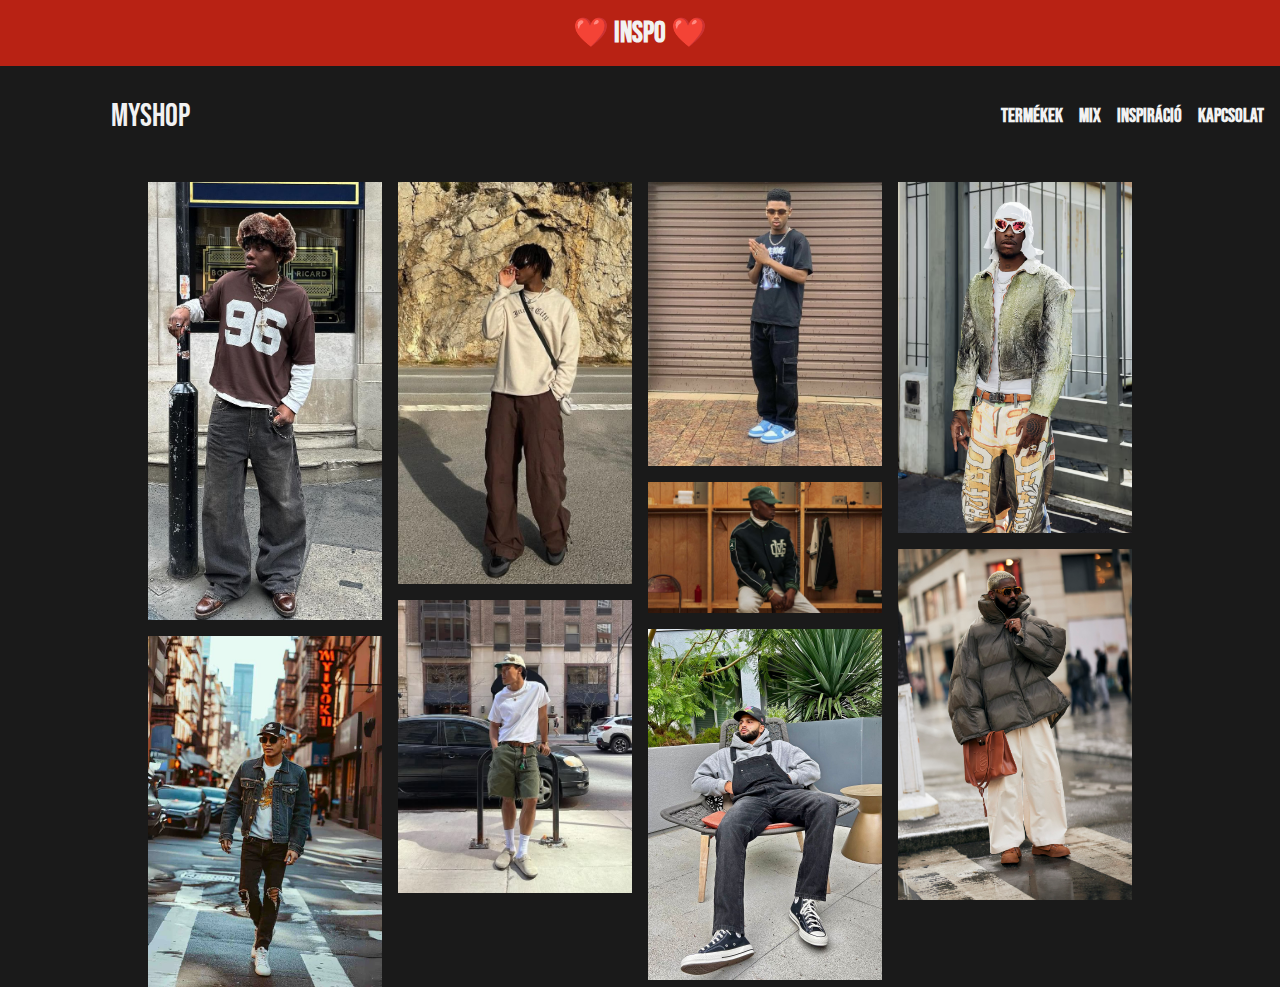
<file: inspo.html>
<!DOCTYPE html>
<html lang="hu">
<head>
    <meta charset="UTF-8">
    <meta name="viewport" content="width=device-width, initial-scale=1.0">
    <title>Inspo</title>
    <link rel="stylesheet" href="css/style.css">
    <link rel="stylesheet" href="css/inspo.css">
    <link rel="icon" type="image/x-icon" href="images/favicon.webp">
    
    <link rel="preconnect" href="https://fonts.googleapis.com">
    <link rel="preconnect" href="https://fonts.gstatic.com" crossorigin>
    <link href="https://fonts.googleapis.com/css2?family=Bebas+Neue&display=swap" rel="stylesheet">
</head>
<body>
    <div class="banner">
        ❤️ Inspo ❤️
    </div>

    <div class="layout">
        <header class="headerL">MyShop</header>
        <nav class="headerR">
            <ul>
                <li><a href="index.html">Termékek</a></li>
                <li><a href="mix.html">Mix</a></li>
                <li><a href="inspo.html">Inspiráció</a></li>
                <li><a href="kapcsolat.html">Kapcsolat</a></li>
            </ul>
        </nav>

        <main class="inspo">
            <img src="images/inspoimg/insp1.jpg" alt="insp1">
            <img src="images/inspoimg/insp2.webp" alt="insp2">
            <img src="images/inspoimg/insp3.jpg" alt="insp3">
            <img src="images/inspoimg/insp4.jpg" alt="insp4">
            <img src="images/inspoimg/insp5.jpeg" alt="insp5">
            <img src="images/inspoimg/insp6.jpg" alt="insp6">
            <img src="images/inspoimg/insp7.jpg" alt="insp7">
            <img src="images/inspoimg/insp8.avif" alt="insp8">
            <img src="images/inspoimg/insp9.jpg" alt="insp9">
        </main>
    </div>
</body>
</html>
</file>
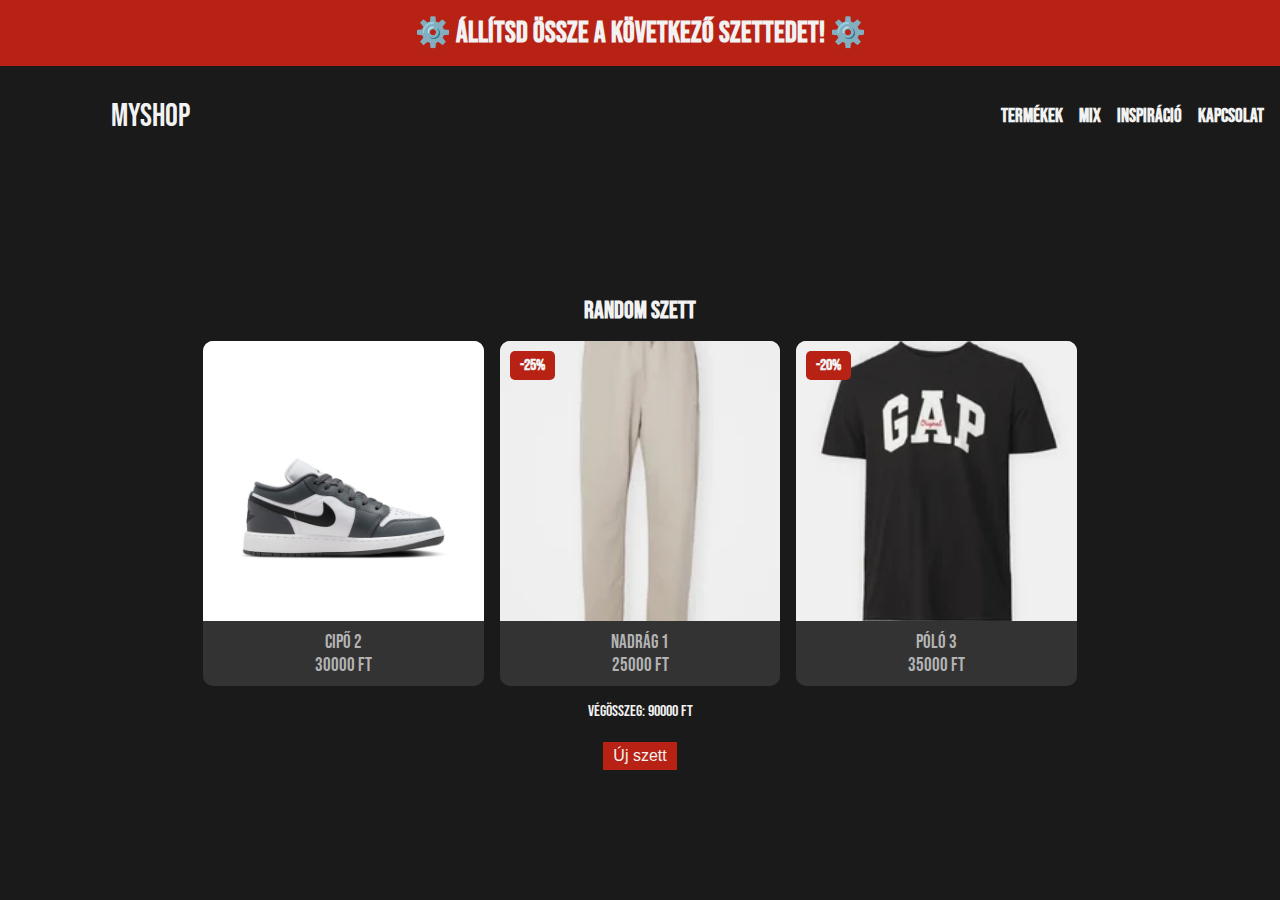
<file: mix.html>
<!DOCTYPE html>
<html lang="hu">
<head>
    <meta charset="UTF-8">
    <meta name="viewport" content="width=device-width, initial-scale=1.0">
    <title>Mix</title>
    <link rel="stylesheet" href="css/style.css">
    <link rel="stylesheet" href="css/mix.css">
    <link rel="icon" type="image/x-icon" href="images/favicon.webp">

    <link rel="preconnect" href="https://fonts.googleapis.com">
    <link rel="preconnect" href="https://fonts.gstatic.com" crossorigin>
    <link href="https://fonts.googleapis.com/css2?family=Bebas+Neue&display=swap" rel="stylesheet">
</head>
<body>
    <div class="banner">
        ⚙️ Állítsd össze a következő szettedet! ⚙️
    </div>

    <div class="layout">
        <header class="headerL">MyShop</header>
        <nav class="headerR">
            <ul>
                <li><a href="index.html">Termékek</a></li>
                <li><a href="mix.html">Mix</a></li>
                <li><a href="inspo.html">Inspiráció</a></li>
                <li><a href="kapcsolat.html">Kapcsolat</a></li>
            </ul>
        </nav>

        <main class="szett" id="mixProducts">
            <h2>Random szett</h2>
            <div id="mixSet">

            </div>
            <p id="totalPrice"></p>
            <button id="generateSet">Új szett</button>
        </main>
    </div>

    <script src="js/mix.js"></script>
</body>
</html>
</file>
<file: css/style.css>
* {
    box-sizing: border-box;
    margin: 0;
    padding: 0;
    list-style: none;
    text-decoration: none;
}

:root {
    --bg: hsl(0 0% 5%);
    --bg-light: hsl(0 0% 10%);
    --bg-lighter: hsl(0 0% 20%);
    --text: hsl(0 0% 95%);
    --text-muted: hsl(0 0% 70%);
    --important: hsl(5 80% 40%);
}

body {
    background-color: var(--bg-light);
    font-family: "Bebas Neue", sans-serif;
    color: var(--text);
    display: flex;
    flex-direction: column;
    height: 100vh;
    height: 100dvh;
}

.banner {
    background-color: var(--important);
    color: var(--text);
    text-align: center;
    padding: 15px;
    font-size: 1.8em;
    font-weight: bold;
    position: sticky;
    top: 0;
    z-index: 20;
}

.layout {
    display: grid;
    grid-template-columns: 300px 1fr;
    grid-template-rows: 100px 1fr;
    grid-template-areas: 
        "headerL headerR"
        "filter shop";
    flex: 1;
}

.headerL {
    grid-area: headerL;
    display: flex;
    align-items: center;
    justify-content: center;
    font-size: 2em;
    background-color: var(--bg-light);
}

.headerR {
    grid-area: headerR;
    background-color: var(--bg-light);
}

.headerR ul {
    display: flex;
    justify-content: flex-end;
    align-items: center;
    gap: 1em;
    height: 100%;
    padding: 0 1em;
}

.headerR ul li a {
    color: var(--text);
    font-weight: bold;
    font-size: 1.2em;
    transition: color 0.3s;
}

.headerR ul li a:hover {
    color: var(--important);
}

.filter {
    grid-area: filter;
    background-color: var(--bg);
    padding: 1em;
    font-size: 1em;
    overflow-y: auto;
}

form label {
    display: block;
    margin-top: 10px;
}

form input,
form select,
form textarea {
    width: 100%;
    padding: 8px;
    margin-top: 5px;
    font-size: 1em;
    border: none;
    border-radius: 3px;
}

.cb{
    display: flex;
    gap: 1em;
}
.cb input{
    width: auto;
}
.cb label{
    width: fit-content;
}

form button {
    margin-top: 15px;
    padding: 10px;
    font-size: 1.2em;
    background-color: var(--important);
    color: var(--text);
    border: none;
    cursor: pointer;
    border-radius: 3px;
}

form button:hover {
    opacity: 0.9;
}

.input-error{
    border: 2px solid var(--important);
    border-radius: 0.3em;
}
.error-msg{
    color: var(--important);
    font-size: 1em;
}

.prodlist {
    grid-area: shop;
    display: grid;
    grid-template-columns: repeat(auto-fill, minmax(250px, 1fr));
    gap: 1em;
    padding: 1em;
    overflow-y: auto;

    align-content: start;
}

.product {
    position: relative;
    display: grid;
    grid-template-rows: auto 1fr;
    text-align: center;
    background-color: var(--bg-lighter);
    border-radius: 10px;
    overflow: hidden;
}

.product img {
    width: 100%;
    aspect-ratio: 1/1;
    object-fit: cover;
    background-color: var(--text);
}

.product p {
    color: var(--text-muted);
    font-size: 1.2em;
    padding: 0.5em;
}

.szett button, .product button {
    margin-top: 5px;
    padding: 5px 10px;
    font-size: 1em;
    background-color: var(--important);
    color: var(--text);
    border: none;
    cursor: pointer;
}

.sale-badge {
    position: absolute;
    top: 10px;
    left: 10px;
    background-color: var(--important);
    color: var(--text);
    padding: 5px 10px;
    font-weight: bold;
    font-size: 1em;
    border-radius: 5px;
    z-index: 10;
}


#saleOnly{
    text-align:start;
}



/* Reszponzív */
@media screen and (max-width: 768px) {
    .layout {
        grid-template-columns: 1fr;
        grid-template-rows: 80px auto auto;
        grid-template-areas:
            "headerL"
            "headerR"
            "filter"
            "shop";
    }

    .headerR ul {
        justify-content: center;
        flex-wrap: wrap;
    }

    .filter, .prodlist {
        height: auto;
    }

    .banner{
        font-size: 1.3em;
    }
}
</file>
<file: css/inspo.css>
.layout {
    display: grid;
    grid-template-columns: 300px 1fr;
    grid-template-rows: 100px 1fr;
    grid-template-areas: 
        "headerL headerR"
        "inspo inspo";
    flex: 1;
}
.inspo{
    grid-area: inspo;

    padding-top: 1em;
    margin: 0 auto;
    width: min(1300px, 80%);
    padding-left: 20px;
    padding-right: 20px;
    columns: 4 200px;
    column-gap: 1em;
}
.inspo img{
    width: 100%;
    display: block;
    margin-bottom: 1em;
}


@media screen and (max-width: 768px) {
    .layout {
        grid-template-columns: 1fr;
        grid-template-rows: 80px 80px auto;
        grid-template-areas:
            "headerL"
            "headerR"
            "inspo";
    }

    .headerR ul {
        justify-content: center;
        flex-wrap: wrap;
    }
}
</file>
<file: css/mix.css>
.layout {
    display: grid;
    grid-template-columns: 300px 1fr;
    grid-template-rows: 100px 1fr;
    grid-template-areas: 
        "headerL headerR"
        "szett szett";
    flex: 1;
}

.szett{
    grid-area: szett;
    display: flex;
    flex-direction: column;
    justify-content: center;
    align-items: center;
    gap: 1em;
    margin: 1em;
}
#mixSet{
    display: grid;
    grid-template-columns: 1fr 1fr 1fr;
    grid-template-rows: 1fr;
    gap: 1em;
    width: 70%;
}

@media screen and (max-width: 768px) {
    .layout {
        grid-template-columns: 1fr;
        grid-template-rows: 80px 80px auto;
        grid-template-areas:
            "headerL"
            "headerR"
            "szett";
    }

    .headerR ul {
        justify-content: center;
        flex-wrap: wrap;
    }

    .filter, .prodlist {
        height: auto;
    }

    #mixSet{
        grid-template-columns: 1fr;
        grid-template-rows: 1fr 1fr 1fr;
        width: 50%;
    }
}
</file>
